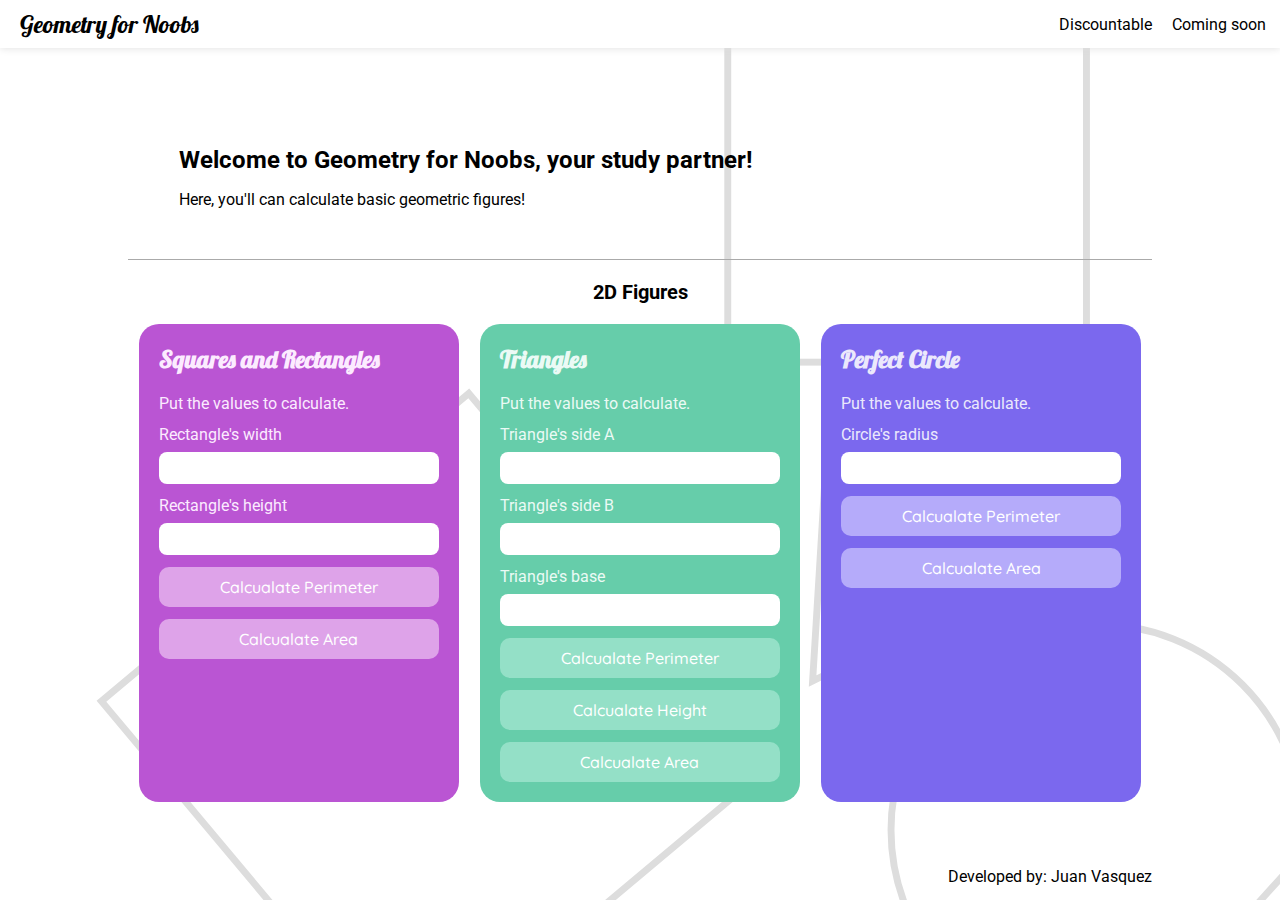
<file: index.html>
<!DOCTYPE html>
<html lang="en">
<head>
    <meta charset="UTF-8">
    <meta http-equiv="X-UA-Compatible" content="IE=edge">
    <meta name="viewport" content="width=device-width, initial-scale=1.0">
    <title>Geometry to Noobs</title>
    <link rel="preconnect" href="https://fonts.googleapis.com">
    <link rel="preconnect" href="https://fonts.gstatic.com" crossorigin>
    <link href="https://fonts.googleapis.com/css2?family=Lobster&family=Quicksand:wght@300;400;500;700&family=Roboto:wght@700&display=swap" rel="stylesheet">
    <link rel="stylesheet" href="./css/geometry_for_noobs/phone.css">
    <!-- font-family: 'Lobster', cursive;
    font-family: 'Quicksand', sans-serif;
    font-family: 'Roboto', sans-serif; -->
</head>
<body class="container">
    <header class="header">
        <div class="header__logo">
            <a href="./index.html">Geometry for Noobs</a>
        </div>
        <nav class="header__nav" onclick="menu()">
            <ul class="nav__ul" id="nav__ul">
                <li><a href="./index2.html">Discountable</a></li>
                <li><a href="">Coming soon</a></li>
            </ul>
        </nav>
    </header>
    <main class="main">
        <section class="main__ttl">
            <h1>Welcome to Geometry for Noobs, your study partner!</h1>
            <p>Here, you'll can calculate basic geometric figures!</p>
        </section>
        <section class="main__calc-2d">
            <h2>2D Figures</h2>
            <section class="calc-2d__sqr calc-2d__cont" id="calc-2d__sqr">
                <h3>Squares and Rectangles</h3>
                <form action="" class="sqr__form form">
                    <p>Put the values to calculate.</p>
                    <label for="sqr__width">
                        <span>Rectangle's width</span>
                        <input type="number" name="sqr__width" id="sqr__width">
                    </label>
                    <label for="sqr__height">
                        <span>Rectangle's height</span>
                        <input type="number" name="sqr__height" id="sqr__height">
                    </label>
                    <button type="button" onclick="squarePerimeter()">Calcualate Perimeter</button>
                    <button type="button" onclick="squareArea()">Calcualate Area</button>
                </form>
                <section class="result" id="sqr__result"></section>
            </section>
            <section class="calc-2d__trg calc-2d__cont" id="calc-2d__trg">
                <h3>Triangles</h3>
                <form action="" class="trg__form form">
                    <p>Put the values to calculate.</p>
                    <label for="trg__sideA">
                        <span>Triangle's side A</span>
                        <input type="number" name="trg__sideA" id="trg__sideA">
                    </label>
                    <label for="trg__sideB">
                        <span>Triangle's side B</span>
                        <input type="number" name="trg__sideB" id="trg__sideB">
                    </label>
                    <label for="trg__base">
                        <span>Triangle's base</span>
                        <input type="number" name="trg__base" id="trg__base">
                    </label>
                    <button type="button" onclick="trianglePerimeter()">Calcualate Perimeter</button>
                    <button type="button" onclick="triangleHeight()">Calcualate Height</button>
                    <button type="button" onclick="triangleArea()">Calcualate Area</button>
                </form>
                <section class="result" id="trg__result"></section>
            </section>
            <section class="calc-2d__crl calc-2d__cont" id="calc-2d__crl">
                <h3>Perfect Circle</h3>
                <form action="" class="crl__form form">
                    <p>Put the values to calculate.</p>
                    <label for="crl__radius">
                        <span>Circle's radius</span>
                        <input type="number" name="crl__radius" id="crl__radius">
                    </label>
                    <button type="button" onclick="circlePerimeter()">Calcualate Perimeter</button>
                    <button type="button" onclick="circleArea()">Calcualate Area</button>
                </form>
                <section class="result" id="crl__result"></section>
            </section>
        </section>
    </main>
    <footer class="footer">
        <section class="footer__sect">
            <p>Developed by: Juan Vasquez</p>
        </section>
    </footer>
    <script src="./logic/geometry_for_noobs/calculate.js"></script>
    <script src="./logic/nav.js"></script>
</body>
</html>
</file>
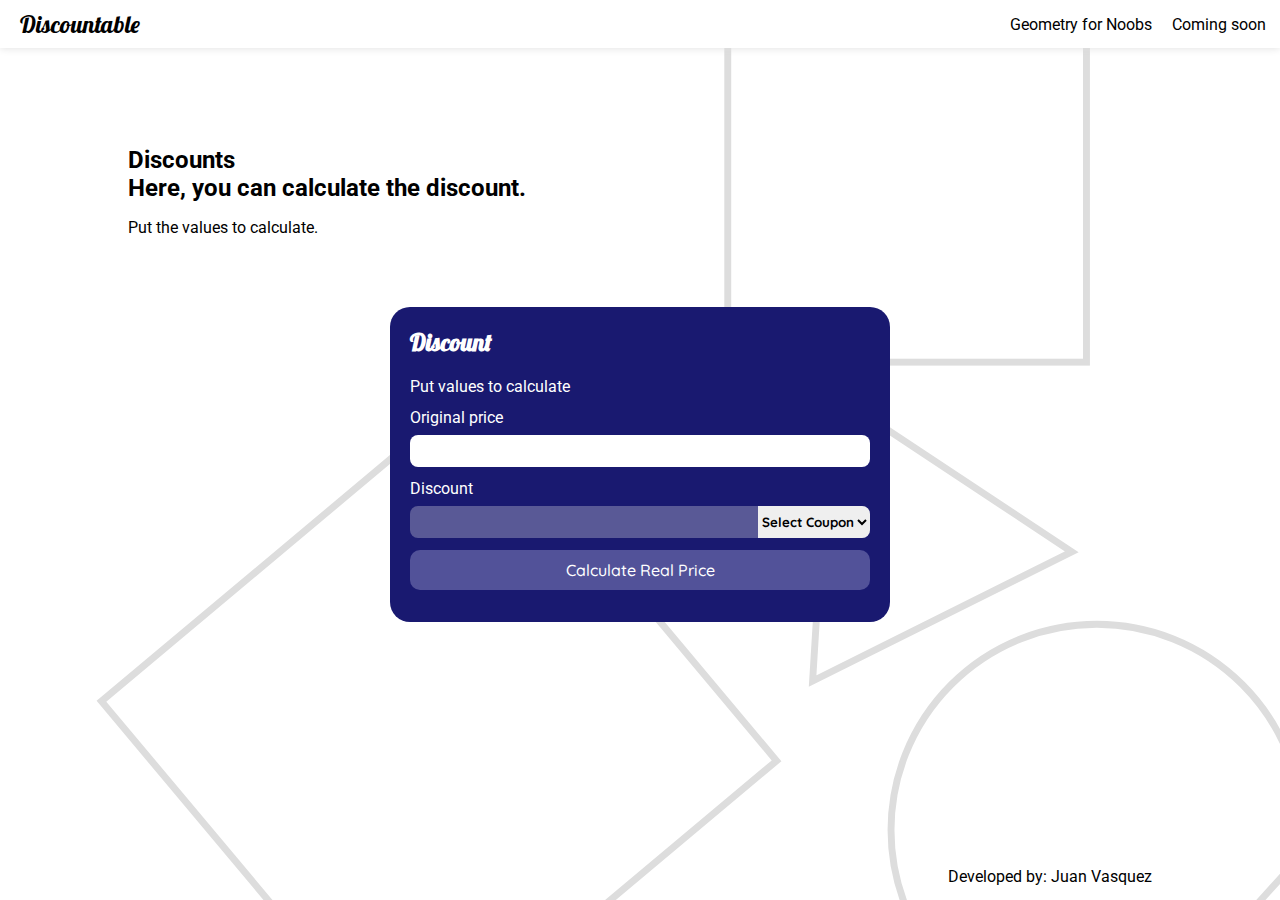
<file: index2.html>
<!DOCTYPE html>
<html lang="en">
<head>
    <meta charset="UTF-8">
    <meta http-equiv="X-UA-Compatible" content="IE=edge">
    <meta name="viewport" content="width=device-width, initial-scale=1.0">
    <title>Discountable</title>
    <link rel="preconnect" href="https://fonts.googleapis.com">
    <link rel="preconnect" href="https://fonts.gstatic.com" crossorigin>
    <link href="https://fonts.googleapis.com/css2?family=Lobster&family=Quicksand:wght@300;400;500;700&family=Roboto:wght@700&display=swap" rel="stylesheet">
    <link rel="stylesheet" href="./css/discountable/phone.css">
    <!-- font-family: 'Lobster', cursive;
    font-family: 'Quicksand', sans-serif;
    font-family: 'Roboto', sans-serif; -->
</head>
<body class="container">
    <header class="header">
        <div class="header__logo">
            <a href="./index2.html">Discountable</a>
        </div>
        <nav class="header__nav" onclick="menu()">
            <ul class="nav__ul" id="nav__ul">
                <li><a href="./index.html">Geometry for Noobs</a></li>
                <li><a href="">Coming soon</a></li>
            </ul>
        </nav>
    </header>
    <main class="main">
        <section class="main__ttl">
            <h1>Discounts</h1>
            <h2>Here, you can calculate the discount.</h2>
            <p>Put the values to calculate.</p>
        </section>
        <section class="main__disct">
            <h3>Discount</h3>
            <form action="" class="form">
                <p>Put values to calculate</p>
                <label for="price">
                    <span>Original price</span>
                    <input type="number" name="price" id="price">
                    <p id="trueValue"></p>
                </label>
                <label for="discount">
                    <span>Discount</span>
                    <div class="discount__sect">
                        <input type="text" name="discount" id="discount" disabled>
                    <select name="coupons" id="coupons" onchange="selectCoupon()">
                        <option value="" disabled selected hidden>Select Coupon</option>
                        <option value="20">20% Coupon</option>
                        <option value="15">15% Coupon</option>
                        <option value="10">10% Coupon</option>
                        <option value="5">5% Coupon</option>
                    </select>
                    </div>
                    <p id="cupExistences"></p>
                </label>
                <button type="button" onclick="discounts(selectCoupon())">Calculate Real Price</button>
            </form>
            <section id="result" class="result">
            </section>
        </section>
    </main>
    <footer class="footer">
        <section class="footer__sect">
            <p>Developed by: Juan Vasquez</p>
        </section>
    </footer>
    <script src="./logic/discountable/discounts.js"></script>
    <script src="./logic/nav.js"></script>
</body>
</html>
</file>
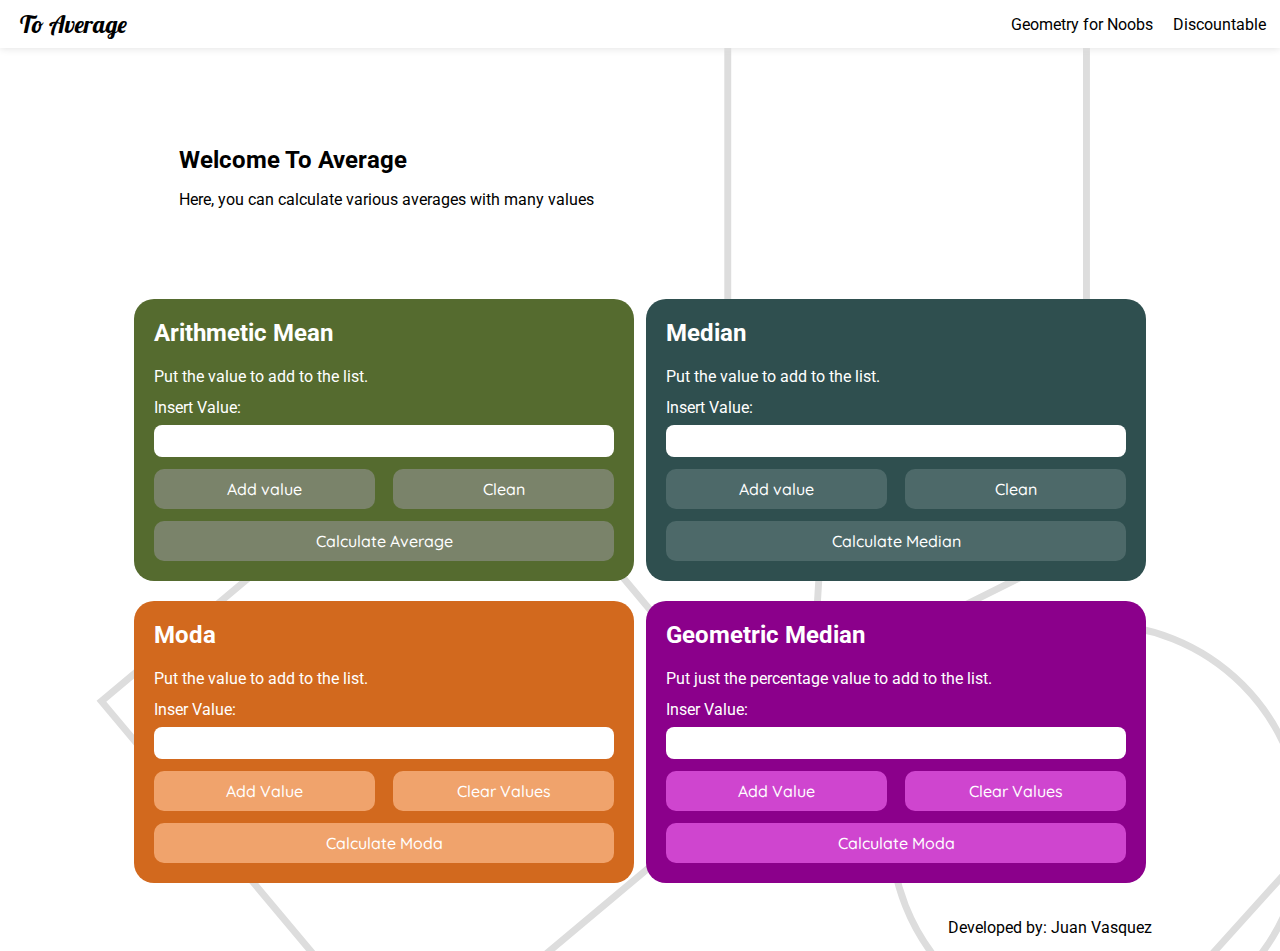
<file: index3.html>
<!DOCTYPE html>
<html lang="en">
<head>
    <meta charset="UTF-8">
    <meta http-equiv="X-UA-Compatible" content="IE=edge">
    <meta name="viewport" content="width=device-width, initial-scale=1.0">
    <title>To Average</title>
    <link rel="preconnect" href="https://fonts.googleapis.com">
    <link rel="preconnect" href="https://fonts.gstatic.com" crossorigin>
    <link href="https://fonts.googleapis.com/css2?family=Lobster&family=Quicksand:wght@300;400;500;700&family=Roboto:wght@700&display=swap" rel="stylesheet">
    <link rel="stylesheet" href="./css/to_avegare/phone.css">
    <link rel="stylesheet" href="./css/header.css">
    <!-- font-family: 'Lobster', cursive;
    font-family: 'Quicksand', sans-serif;
    font-family: 'Roboto', sans-serif; -->
</head>
<body class="container">
    <header class="header">
        <div class="header__logo">
            <a href="./index3.html">To Average</a>
        </div>
        <nav class="header__nav" onclick="menu()">
            <ul class="nav__ul" id="nav__ul">
                <li><a href="./index.html">Geometry for Noobs</a></li>
                <li><a href="./index2.html">Discountable</a></li>
            </ul>
        </nav>
    </header>
    <main class="main">
        <section class="main__ttl">
            <h1>Welcome To Average</h1>
            <p>Here, you can calculate various averages with many values</p>
        </section>
        <div class="main__avgs">
            <section class="avgs__arithmetic avgs">
                <h2>Arithmetic Mean</h2>
                <form action="" class="arth__form form">
                    <p>Put the value to add to the list.</p>
                    <label for="arth__inp">
                        <span>Insert Value:</span>
                        <input type="number" name="arth__inp" id="arth__inp">
                        <p id="arth__error"></p>
                    </label>
                    <div class="form__butt arth__butt">
                        <button type="button" onclick="addAvgValues()">Add value</button>
                        <button type="button" onclick="cleanAvgValues()">Clean</button>
                    </div>
                    <article id="arth__values" class="values"></article>
                </form>
                <div class="arth__calc calc">
                    <button type="button" onclick="average()">Calculate Average</button>
                    <p id="calc__error"></p>
                </div>
                <article id="arth__result" class="result"></article>
            </section>
            <section class="avgs__median avgs">
                <h2>Median</h2>
                <form action="" class="median__form form">
                    <p>Put the value to add to the list.</p>
                    <label for="med__inp">
                        <span>Insert Value:</span>
                        <input type="number" name="med__inp" id="med__inp">
                        <p id="med__error"></p>
                    </label>
                    <div class="form__butt med__butt">
                        <button type="button" onclick="addMedValues()">Add value</button>
                        <button type="button" onclick="cleanMedValues()">Clean</button>
                    </div>
                    <article id="med__values" class="values"></article>
                </form>
                <div class="med__calc calc">
                    <button type="button" onclick="median()">Calculate Median</button>
                    <p id="medCalc__error"></p>
                </div>
                <article id="med__result" class="result"></article>
            </section>
            <section class="avgs__moda avgs">
                <h2>Moda</h2>
                <form action="" class="moda__form form">
                    <p>Put the value to add to the list.</p>
                    <label for="moda__inp">
                        <span>Inser Value:</span>
                        <input type="text" name="moda__inp" id="moda__inp">
                        <div id="moda__error"></div>
                    </label>
                    <div class="form__butt moda__butt">
                        <button type="button" onclick="addModaValues()">Add Value</button>
                        <button type="button" onclick="clearModaValues()">Clear Values</button>
                    </div>
                    <section id="moda__values" class="values"></section>
                </form>
                <div class="moda__calc calc">
                    <button type="button" onclick="modaResult()">Calculate Moda</button>
                    <p id="modaCalc__error"></p>
                </div>
                <article id="moda__result" class="result"></article>
            </section>
            <section class="avgs__geo avgs">
                <h2>Geometric Median</h2>
                <form action="" class="geo__form form">
                    <p>Put just the percentage value to add to the list.</p>
                    <label for="geo__inp">
                        <span>Inser Value:</span>
                        <input type="number" name="geo__inp" id="geo__inp">
                        <div id="geo__error"></div>
                    </label>
                    <div class="form__butt geo__butt">
                        <button type="button" onclick="addGeoValues()">Add Value</button>
                        <button type="button" onclick="clearGeoValues()">Clear Values</button>
                    </div>
                    <section id="geo__values" class="values"></section>
                </form>
                <div class="geo__calc calc">
                    <button type="button" onclick="geoResult()">Calculate Moda</button>
                    <p id="geoCalc__error"></p>
                </div>
                <article id="geo__result" class="result"></article>
            </section>
        </div>
    </main>
    <footer class="footer">
        <section class="footer__sect">
            <p>Developed by: Juan Vasquez</p>
        </section>
    </footer>
    <script src="./logic/to_average/arithmetic_mean.js"></script>
    <script src="./logic/to_average/median.js"></script>
    <script src="./logic/to_average/moda.js"></script>
    <script src="./logic/to_average/geometric_mean.js"></script>
    <script src="./logic/nav.js"></script>
</body>
</html>
</file>
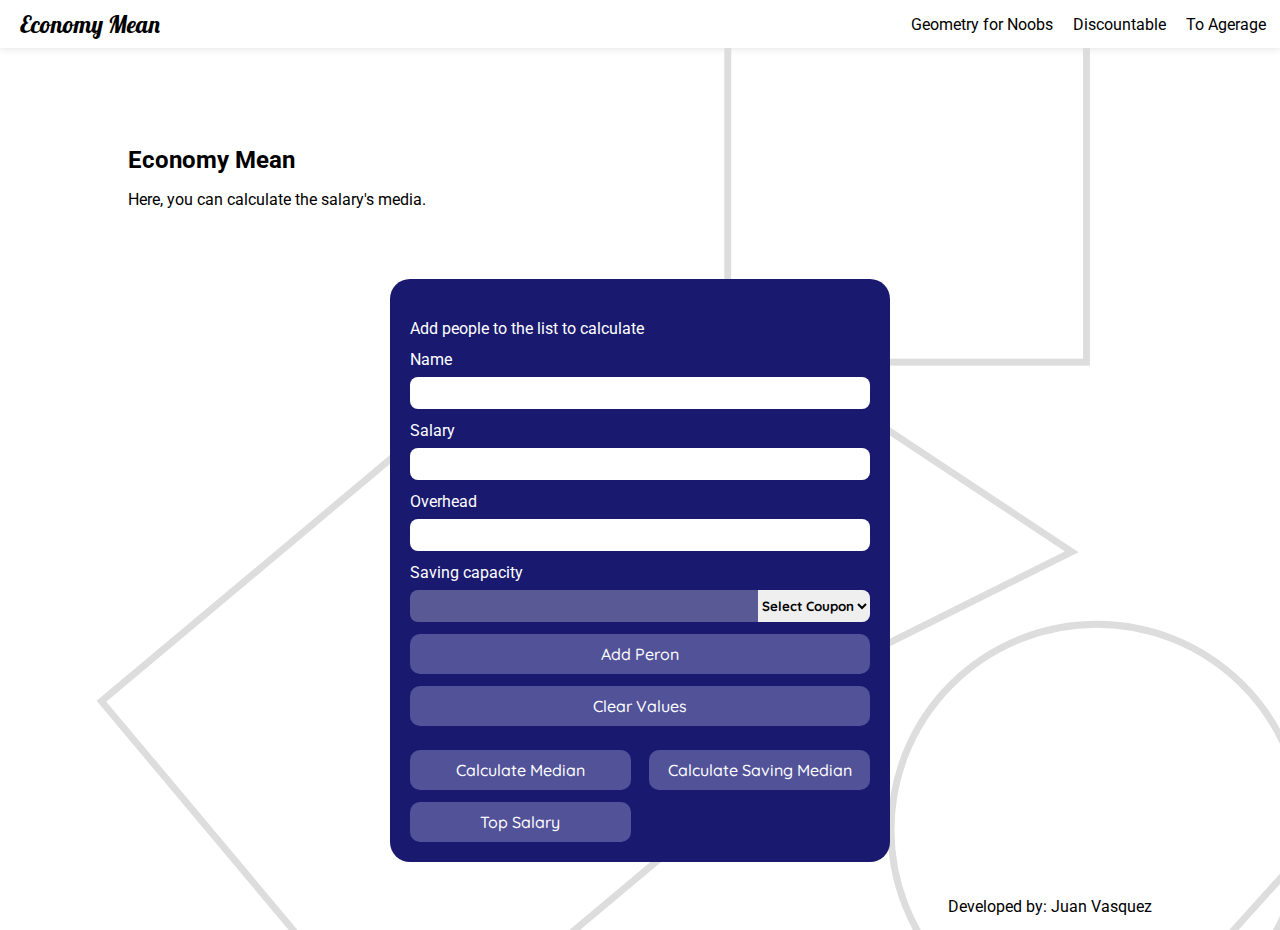
<file: index4.html>
<!DOCTYPE html>
<html lang="en">
<head>
    <meta charset="UTF-8">
    <meta http-equiv="X-UA-Compatible" content="IE=edge">
    <meta name="viewport" content="width=device-width, initial-scale=1.0">
    <title>Economy Mean</title>
    <link rel="preconnect" href="https://fonts.googleapis.com">
    <link rel="preconnect" href="https://fonts.gstatic.com" crossorigin>
    <link href="https://fonts.googleapis.com/css2?family=Lobster&family=Quicksand:wght@300;400;500;700&family=Roboto:wght@700&display=swap" rel="stylesheet">
    <link rel="stylesheet" href="./css/economy_mean/phone.css">
    <link rel="stylesheet" href="./css/header.css">
    <!-- font-family: 'Lobster', cursive;
    font-family: 'Quicksand', sans-serif;
    font-family: 'Roboto', sans-serif; -->
</head>
<body>
    <header class="header">
        <div class="header__logo">
            <a href="./index3.html">Economy Mean</a>
        </div>
        <nav class="header__nav">
            <div class="nav__menu" onclick="menu()"></div>
            <ul class="nav__ul" id="nav__ul">
                <li><a href="./index.html">Geometry for Noobs</a></li>
                <li><a href="./index2.html">Discountable</a></li>
                <li><a href="./index3.html">To Agerage</a></li>
            </ul>
        </nav>
    </header>
    <main class="main">
        <section class="main__ttl">
            <h1>Economy Mean</h1>
            <p>Here, you can calculate the salary's media.</p>
        </section>
        <section class="main__eco">
            <form action="" class="form">
                <p>Add people to the list to calculate</p>
                <label for="nameValue">
                    <span>Name</span>
                    <input type="text" name="nameValue" id="nameValue">
                    <div id="nameError"></div>
                </label>
                <label for="salaryValue">
                    <span>Salary</span>
                    <input type="number" name="salaryValue" id="salaryValue">
                    <div id="salaryError"></div>
                </label>
                <label for="overheadValue">
                    <span>Overhead</span>
                    <input type="number" name="overheadValue" id="overheadValue">
                    <div id="overheadError"></div>
                </label>
                <label for="savingValue">
                    <span>Saving capacity</span>
                    <div class="saving__sect">
                        <input type="number" name="savingValue" id="savingValue" disabled>
                        <select name="salarySaving" id="salarySaving" onchange="selectSaving()">
                            <option value="" disabled selected hidden>Select Coupon</option>
                            <option value="30">30% Savings</option>
                            <option value="25">25% Savings</option>
                            <option value="20">20% Savings</option>
                            <option value="15">15% Savings</option>
                            <option value="10">10% Savings</option>
                            <option value="5">5% Savings</option>
                        </select>
                    </div>
                    <div id="savingError"></div>
                </label>
                <button type="button" onclick="addPerson()">Add Peron</button>
                <button type="button" onclick="clearList()">Clear Values</button>
            </form>
            <section id="people__list" class="list"></section>
            <section class="result">
                <div class="result__calc">
                    <button type="button" onclick="salaryMedian()">Calculate Median</button>
                    <button type="button" onclick="savingMedian()">Calculate Saving Median</button>
                    <button type="button" onclick="topSalary()">Top Salary</button>
                </div>
                <div id="result__error"></div>
                <section id="result__out"></section>
                <section id="result__out2"></section>
                <section id="result__out3"></section>
            </section>
        </section>
    </main>
    <footer class="footer">
        <section class="footer__sect">
            <p>Developed by: Juan Vasquez</p>
        </section>
    </footer>
    <script src="./logic/economy_mean/person.js"></script>
    <script src="./logic/economy_mean/salaries.js"></script>
    <script src="./logic/economy_mean/analysis.js"></script>
    <script src="./logic/nav.js"></script>
</body>
</html>
</file>
<file: css/geometry_for_noobs/phone.css>
* {
    box-sizing: border-box;
    margin: 0;
    padding: 0;
}

html {
    font-size: 62.5%;
}

body {
    font-family: 'Roboto', sans-serif;
    font-size: 1.6rem;
    background-image: url(../../src/geometry_for_noobs/back_main.svg);
    background-size: 120%;
}

.container {
    display: flex;
    flex-direction: column;
    justify-content: space-between;
    align-items: center;
    width: auto;
    min-height: 100vh;
}

.header {
    position: fixed;
    display: flex;
    justify-content: space-between;
    align-items: center;
    width: 100%;
    height: 4.8rem;
    padding: 0 2rem;
    background-color: white;
    box-shadow: 0 0 .8rem #ddd;
}

.header__logo {
    font-family: 'Lobster', cursive;
    font-size: 2.4rem;
}

.header__logo > a {
    color: black;
    text-decoration: none;
}

.header__nav {
    width: 4rem;
    height: 4rem;
    background-image: url(../../src/menu_black_24dp.svg);
    background-size: contain;
    background-position: center;
    background-repeat: no-repeat;
}

.nav__ul {
    position: absolute;
    display: none;
    right: 0;
    top: 4.8rem;
    width: auto;
    height: auto;
    padding: .8rem .4rem 2.4rem;
    list-style: none;
    background-color: white;
    border-radius: 1rem;
    box-shadow: 0rem .4rem .8rem #ddd;
}

.nav__ul li {
    margin-top: 1.6rem;
}

.nav__ul a {
    padding: 0 1rem;
    text-decoration: none;
    color: black;
}

.main {
    flex-grow: 1;
    justify-content: center;
    width: 100%;
    max-width: 102.4rem;
    height: auto;
    margin: 0 auto;
    padding-top: 4.8rem;
    padding-bottom: 2rem;
}

.main__ttl {
    width: 90%;
    height: auto;
    margin: 0 auto;
    padding: 5rem 0;
}

.main__ttl > h1 {
    font-size: 2.4rem;
}

.main__ttl > p {
    margin-top: 1.6rem;
}

.main__calc-2d {
    display: flex;
    flex-wrap: wrap;
    width: 100%;
    height: auto;
    padding-top: 2rem;
    border-top: solid .1rem #aaa;
}

.main__calc-2d > h2 {
    display: block;
    width: 100%;
    font-size: 2rem;
    text-align: center;
}

.calc-2d__cont {
    width: 90%;
    max-width: 32rem;
    height: auto;
    margin: 0 auto;
    margin-top: 2rem;
    padding: 2rem 2rem;
    border-radius: 2rem;
}

.calc-2d__sqr {
    background-color: mediumorchid;
    color: rgb(252, 235, 255);
}

.calc-2d__trg {
    background-color: mediumaquamarine;
    color: rgb(235, 250, 245);
}

.calc-2d__crl {
    background-color: mediumslateblue;
    color: rgb(235, 232, 252);
}

.calc-2d__cont > h3 {
    font-family: 'Lobster', cursive;
    font-size: 2.4rem;
}

.form {
    width: 100%;
    height: auto;
    margin-top: 2rem;
}

.form > p {
    margin-top: 1.2rem;
}

.form > label {
    margin-top: 1.2rem;
}

.form > label span {
    display: block;
    margin-top: 1.2rem;
}

.form > label input {
    width: 100%;
    height: 3.2rem;
    margin-top: .8rem;
    padding: .8rem 1rem;
    font-size: 1.6rem;
    line-height: 1.6rem;
    border-radius: .8rem;
    border: none;
}

.form > button {
    width: 100%;
    height: 4rem;
    margin-top: 1.2rem;
    font-family: 'Quicksand', sans-serif;
    font-size: 1.6rem;
    font-weight: 500;
    border-radius: 1rem;
    border: none;
}

.sqr__form > button {
    background-color: rgb(222, 163, 233);
    color: white;
}

.trg__form > button {
    background-color: rgb(148, 224, 199);
    color: white;
}

.crl__form > button {
    background-color: rgb(181, 171, 250);
    color: white;
}

/* Results */

.result {
    display: none;
}

.result h4 {
    margin-top: 1.2rem;
}

.result figure {
    display: flex;
    justify-content: center;
    width: 100%;
    height: auto;
    margin-top: .8rem;
}

.result img {
    width: 60%;
    height: auto;
    margin: 0 auto;
}

.result p {
    margin-top: .8rem;
}

.footer {
    position: relative;
    display: flex;
    align-items: center;
    bottom: 0;
    width: 100%;
    height: 4.8rem;
}

.footer__sect {
    width: 90%;
    max-width: 102.4rem;
    height: auto;
    margin: 0 auto;
    text-align: right;
}

@media (min-width: 1024px) {
    .header {
        position: relative;
    }

    .header__nav {
        width: 0;
        height: 0;
        background-image: none;
    }
    
    .nav__ul {
        display: flex;
        align-items: center;
        right: 0;
        top: 0;
        width: auto;
        height: 4.8rem;
        padding: 0 .4rem;
        list-style: none;
        background-color: white;
        border-radius: none;
        box-shadow: none;
    }
    
    .nav__ul li {
        margin: 0;
    }
}
</file>
<file: css/discountable/phone.css>
* {
    box-sizing: border-box;
    margin: 0;
    padding: 0;
}

html {
    font-size: 62.5%;
}

body {
    font-family: 'Roboto', sans-serif;
    font-size: 1.6rem;
    background-image: url(../../src/geometry_for_noobs/back_main.svg);
    background-size: 120%;
}

.container {
    display: flex;
    flex-direction: column;
    justify-content: space-between;
    align-items: center;
    width: auto;
    min-height: 100vh;
}

.header {
    position: fixed;
    display: flex;
    justify-content: space-between;
    align-items: center;
    width: 100%;
    height: 4.8rem;
    padding: 0 2rem;
    background-color: white;
    box-shadow: 0 0 .8rem #ddd;
}

.header__logo {
    font-family: 'Lobster', cursive;
    font-size: 2.4rem;
}

.header__logo > a {
    color: black;
    text-decoration: none;
}

.header__nav {
    width: 4rem;
    height: 4rem;
    background-image: url(../../src/menu_black_24dp.svg);
    background-size: contain;
    background-position: center;
    background-repeat: no-repeat;
}

.nav__ul {
    position: absolute;
    display: none;
    right: 0;
    top: 4.8rem;
    width: auto;
    height: auto;
    padding: .8rem .4rem 2.4rem;
    list-style: none;
    background-color: white;
    border-radius: 1rem;
    box-shadow: 0rem .4rem .8rem #ddd;
}

.nav__ul li {
    margin-top: 1.6rem;
}

.nav__ul a {
    padding: 0 1rem;
    text-decoration: none;
    color: black;
}

.main {
    flex-grow: 1;
    width: 90%;
    max-width: 102.4rem;
    height: auto;
    margin: 0 auto;
    padding-top: 4.8rem;
    padding-bottom: 2rem;
}

.main__ttl {
    width: 100%;
    height: auto;
    padding: 5rem 0;
}

.main__ttl > h1 {
    font-size: 2.4rem;
}

.main__ttl > p {
    margin-top: 1.6rem;
}

.main__disct {
    width: 90%;
    max-width: 50rem;
    height: auto;
    margin: 0 auto;
    margin-top: 2rem;
    padding: 2rem 2rem;
    background-color: midnightblue;
    color: white;
    border-radius: 2rem;
}

.main__disct > h3 {
    font-family: 'Lobster', cursive;
    font-size: 2.4rem;
}

.form {
    width: 100%;
    height: auto;
    margin-top: 2rem;
}

.form > p {
    margin-top: 1.2rem;
}

.form > label {
    margin-top: 1.2rem;
}

.form > label span {
    display: block;
    margin-top: 1.2rem;
}

.form > label input {
    width: 100%;
    height: 3.2rem;
    margin-top: .8rem;
    padding: .8rem 1rem;
    font-size: 1.6rem;
    line-height: 1.6rem;
    border-radius: .8rem;
    border: none;
}

.discount__sect {
    position: relative;
    width: auto;
    height: auto;
}

.discount__sect > input {
    color: white;
}

.discount__sect > select {
    position: absolute;
    top: .8rem;
    right: 0;
    width: auto;
    height: 3.2rem;
    font-family: 'Quicksand', sans-serif;
    font-weight: 700;
    border: none;
    border-radius: 0 .8rem .8rem 0;
}

.form > button {
    width: 100%;
    height: 4rem;
    margin-top: 1.2rem;
    font-family: 'Quicksand', sans-serif;
    font-size: 1.6rem;
    font-weight: 500;
    border-radius: 1rem;
    border: none;
    background-color: rgb(82, 82, 153);
    color: white;
}

.result {
    width: auto;
    height: auto;
    margin-top: 1.2rem;
    font-family: 'Quicksand', sans-serif;
    font-weight: 500;
}

.result > p {
    font-weight: 300;
}

.footer {
    position: relative;
    display: flex;
    align-items: center;
    bottom: 0;
    width: 100%;
    height: 4.8rem;
}

.footer__sect {
    width: 90%;
    max-width: 102.4rem;
    height: auto;
    margin: 0 auto;
    text-align: right;
}

@media (min-width: 1024px) {
    .header {
        position: relative;
    }

    .header__nav {
        width: 0;
        height: 0;
        background-image: none;
    }
    
    .nav__ul {
        display: flex;
        align-items: center;
        right: 0;
        top: 0;
        width: auto;
        height: 4.8rem;
        padding: 0 .4rem;
        list-style: none;
        background-color: white;
        border-radius: none;
        box-shadow: none;
    }
    
    .nav__ul li {
        margin: 0;
    }
}
</file>
<file: css/to_avegare/phone.css>
* {
    box-sizing: border-box;
    margin: 0;
    padding: 0;
}

html {
    font-size: 62.5%;
}

body {
    font-family: 'Roboto', sans-serif;
    font-size: 1.6rem;
    background-image: url(../../src/geometry_for_noobs/back_main.svg);
    background-size: 120%;
}

.container {
    display: flex;
    flex-direction: column;
    justify-content: space-between;
    align-items: center;
    width: auto;
    min-height: 100vh;
}

.main {
    flex-grow: 1;
    justify-content: center;
    width: 100%;
    max-width: 102.4rem;
    height: auto;
    margin: 0 auto;
    padding-top: 4.8rem;
    padding-bottom: 2rem;
}

.main__ttl {
    width: 90%;
    height: auto;
    margin: 0 auto;
    padding: 5rem 0;
}

.main__ttl > h1 {
    font-size: 2.4rem;
}

.main__ttl > p {
    margin-top: 1.6rem;
}

.main__avgs {
    display: flex;
    flex-wrap: wrap;
    width: 100%;
    height: auto;
    padding-top: 2rem;
}

.avgs {
    width: 90%;
    max-width: 50rem;
    height: auto;
    margin: 0 auto;
    margin-top: 2rem;
    padding: 2rem 2rem;
    border-radius: 2rem;
}

.avgs__arithmetic {
    background-color: darkolivegreen;
    color: white;
}

.avgs__median {
    background-color: darkslategrey;
    color: white;
}

.avgs__moda {
    background-color: chocolate;
    color: white;
}

.avgs__geo {
    background-color: darkmagenta;
    color: white;
}

.form {
    width: 100%;
    height: auto;
    margin-top: 2rem;
}

.form > p {
    margin-top: 1.2rem;
}

.form > label {
    margin-top: 1.2rem;
}

.form > label span {
    display: block;
    margin-top: 1.2rem;
}

.form > label input {
    width: 100%;
    height: 3.2rem;
    margin-top: .8rem;
    padding: .8rem 1rem;
    font-size: 1.6rem;
    line-height: 1.6rem;
    border-radius: .8rem;
    border: none;
}

.form__butt {
    display: flex;
    justify-content: space-between;
}

.form__butt > button {
    width: 48%;
    height: 4rem;
    margin-top: 1.2rem;
    font-family: 'Quicksand', sans-serif;
    font-size: 1.6rem;
    font-weight: 500;
    border-radius: 1rem;
    border: none;
}

.arth__butt > button {
    background-color: rgb(122, 131, 106);
    color: white;
}

.med__butt > button {
    background-color: rgb(77, 105, 105);
    color: white;
}

.moda__butt > button {
    background-color: rgb(240, 163, 108);
    color: white;
}

.geo__butt > button {
    background-color: rgb(207, 69, 207);
    color: white;
}

.values {
    font-family: 'Quicksand', sans-serif;
    font-weight: 500;
}

.values > h3 {
    display: block;
    margin-top: 1.2rem;
}

.values > p {
    font-weight: 300;
}

.calc {
    width: 100%;
    height: auto;
    margin-top: 1.2rem;
}

.calc > button {
    width: 100%;
    height: 4rem;
    font-family: 'Quicksand', sans-serif;
    font-size: 1.6rem;
    font-weight: 500;
    border-radius: 1rem;
    border: none;
}

.arth__calc > button {
    background-color: rgb(122, 131, 106);
    color: white;
}

.med__calc > button {
    background-color: rgb(77, 105, 105);
    color: white;
}

.moda__calc > button {
    background-color: rgb(240, 163, 108);
    color: white;
}

.geo__calc > button {
    background-color: rgb(207, 69, 207);
    color: white;
}

.result {
    font-family: 'Quicksand', sans-serif;
    font-weight: 500;
}

.result > h3 {
    display: block;
    margin-top: 1.2rem;
}

.result > p {
    font-weight: 300;
}

.footer {
    position: relative;
    display: flex;
    align-items: center;
    bottom: 0;
    width: 100%;
    height: 4.8rem;
}

.footer__sect {
    width: 90%;
    max-width: 102.4rem;
    height: auto;
    margin: 0 auto;
    text-align: right;
}
</file>
<file: css/header.css>
.header {
    position: fixed;
    display: flex;
    justify-content: space-between;
    align-items: center;
    width: 100%;
    height: 4.8rem;
    padding: 0 2rem;
    background-color: white;
    box-shadow: 0 0 .8rem #ddd;
}

.header__logo {
    font-family: 'Lobster', cursive;
    font-size: 2.4rem;
}

.header__logo > a {
    color: black;
    text-decoration: none;
}

.header__nav {
    width: auto;
    height: auto;
}

.nav__menu {
    width: 4rem;
    height: 4rem;
    background-image: url(../src/menu_black_24dp.svg);
    background-size: contain;
    background-position: center;
    background-repeat: no-repeat;
}

.nav__ul {
    position: absolute;
    display: none;
    right: 0;
    top: 4.8rem;
    width: auto;
    height: auto;
    padding: .8rem .4rem 2.4rem;
    list-style: none;
    background-color: white;
    border-radius: 1rem;
    box-shadow: 0rem .4rem .8rem #ddd;
}

.nav__ul li {
    margin-top: 1.6rem;
}

.nav__ul a {
    padding: 0 1rem;
    text-decoration: none;
    color: black;
}

@media (min-width: 1024px) {
    .header {
        position: relative;
    }

    .nav__menu {
        display: none;
    }
    
    .nav__ul {
        display: flex;
        align-items: center;
        right: 0;
        top: 0;
        width: auto;
        height: 4.8rem;
        padding: 0 .4rem;
        list-style: none;
        background-color: white;
        border-radius: none;
        box-shadow: none;
    }
    
    .nav__ul li {
        margin: 0;
    }
}
</file>
<file: css/economy_mean/phone.css>
* {
    box-sizing: border-box;
    margin: 0;
    padding: 0;
}

html {
    font-size: 62.5%;
}

body {
    font-family: 'Roboto', sans-serif;
    font-size: 1.6rem;
    background-image: url(../../src/geometry_for_noobs/back_main.svg);
    background-size: 120%;
}

.container {
    display: flex;
    flex-direction: column;
    justify-content: space-between;
    align-items: center;
    width: auto;
    min-height: 100vh;
}

.main {
    flex-grow: 1;
    width: 90%;
    max-width: 102.4rem;
    height: auto;
    margin: 0 auto;
    padding-top: 4.8rem;
    padding-bottom: 2rem;
}

.main__ttl {
    width: 100%;
    height: auto;
    padding: 5rem 0;
}

.main__ttl > h1 {
    font-size: 2.4rem;
}

.main__ttl > p {
    margin-top: 1.6rem;
}

.main__eco {
    width: 90%;
    max-width: 50rem;
    height: auto;
    margin: 0 auto;
    margin-top: 2rem;
    padding: 2rem 2rem;
    background-color: midnightblue;
    color: white;
    border-radius: 2rem;
}

.main__eco > h3 {
    font-family: 'Lobster', cursive;
    font-size: 2.4rem;
}

.form {
    width: 100%;
    height: auto;
    margin-top: 2rem;
}

.form > p {
    margin-top: 1.2rem;
}

.form > label {
    margin-top: 1.2rem;
}

.form > label span {
    display: block;
    margin-top: 1.2rem;
}

.form > label input {
    width: 100%;
    height: 3.2rem;
    margin-top: .8rem;
    padding: .8rem 1rem;
    font-size: 1.6rem;
    line-height: 1.6rem;
    border-radius: .8rem;
    border: none;
}

.saving__sect {
    position: relative;
    width: auto;
    height: auto;
}

.saving__sect > input {
    color: white;
}

.saving__sect > select {
    position: absolute;
    top: .8rem;
    right: 0;
    width: auto;
    height: 3.2rem;
    font-family: 'Quicksand', sans-serif;
    font-weight: 700;
    border: none;
    border-radius: 0 .8rem .8rem 0;
}

.form > button {
    width: 100%;
    height: 4rem;
    margin-top: 1.2rem;
    font-family: 'Quicksand', sans-serif;
    font-size: 1.6rem;
    font-weight: 500;
    border-radius: 1rem;
    border: none;
    background-color: rgb(82, 82, 153);
    color: white;
}

.list {
    width: 100%;
    height: auto;
    margin-top: 1.2rem;
    font-family: 'Quicksand', sans-serif;
    font-size: 1.6rem;
    font-weight: 300;
}

.list > div {
    padding: 1.2rem 0;
    border-bottom: solid 0.1rem white;
}

.result {
    display: flex;
    flex-wrap: wrap;
    width: 100%;
    height: auto;
    margin-top: 1.2rem;
    font-family: 'Quicksand', sans-serif;
    font-weight: 300;
}

.result__calc {
    display: flex;
    flex-wrap: wrap;
    justify-content: space-between;
    width: 100%;
}

.result__calc > button {
    width: 48%;
    min-height: 4rem;
    margin-top: 1.2rem;
    font-family: 'Quicksand', sans-serif;
    font-size: 1.6rem;
    font-weight: 500;
    border-radius: 1rem;
    border: none;
    background-color: rgb(82, 82, 153);
    color: white;
}

.result > section {
    margin-top: 1.2rem;
    padding: 1.2rem 0;
    border-bottom: solid 0.1rem white;
}

.footer {
    position: relative;
    display: flex;
    align-items: center;
    bottom: 0;
    width: 100%;
    height: 4.8rem;
}

.footer__sect {
    width: 90%;
    max-width: 102.4rem;
    height: auto;
    margin: 0 auto;
    text-align: right;
}
</file>
